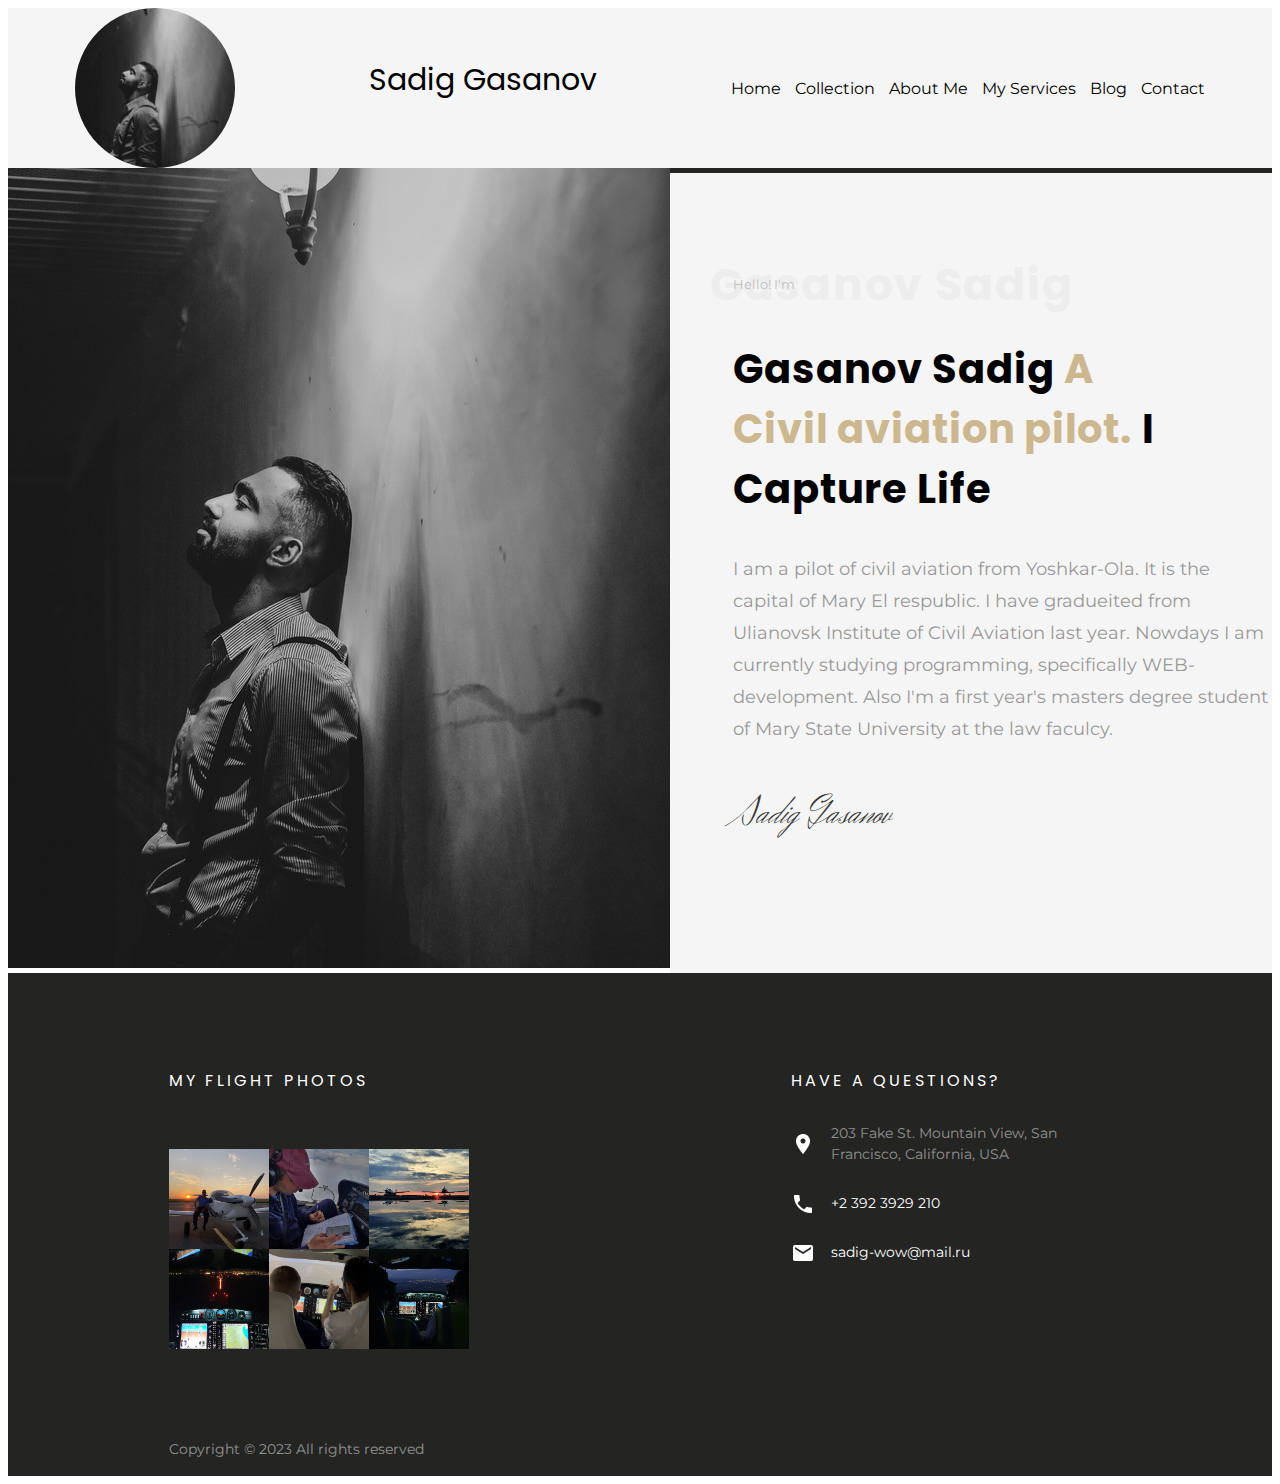
<file: index.html>
<!DOCTYPE html>
<html lang="en">

<head>
    <meta charset="UTF-8">
    <meta http-equiv="X-UA-Compatible" content="IE=edge">
    <meta name="viewport" content="width=device-width, initial-scale=1.0">
    <title>CV</title>
    <meta name="viewport" content="width=device-width, initial-scale=1">
    <link rel="preconnect" href="https://fonts.googleapis.com">
    <link rel="preconnect" href="https://fonts.gstatic.com" crossorigin>
    <link
        href="https://fonts.googleapis.com/css2?family=Herr+Von+Muellerhoff&family=Montserrat+Subrayada:wght@400;700&family=Montserrat:ital,wght@0,100;0,200;0,300;0,400;0,500;0,600;0,700;0,800;0,900;1,100;1,200;1,300;1,400;1,500;1,600;1,700;1,800;1,900&family=Poppins:ital,wght@0,100;0,200;0,300;0,400;0,500;0,600;0,700;0,800;0,900;1,100;1,200;1,300;1,400;1,500;1,600;1,700;1,800;1,900&display=swap"
        rel="stylesheet">
    <link href="css/style.css" rel="stylesheet">
    <link href="css/home.css" rel="stylesheet">
</head>

<body>
    <div class="without-footer">
        <div class="menu">
            <img src="./images/small_me.jpg" alt="Me" class="menu__picture">
            <h1 class="caption">
                Sadig Gasanov
            </h1>
            <div class="navigation-menu">
                <a href="#" class="navigation-menu__element">Home</a>
                <a href="#" class="navigation-menu__element">Collection</a>
                <a href="#" class="navigation-menu__element">About Me</a>
                <a href="my_services.html" class="navigation-menu__element">My Services</a>
                <a href="#" class="navigation-menu__element">Blog</a>
                <a href="contact.html" class="navigation-menu__element">Contact</a>
            </div>
        </div>
        <div class="content-with-footer">
            <main class="content">
                <img class="big-photo" src="./images/me.jpg" alt="My photo">
                <article class="description">
                    <p class="greeting">Hello! I'm</p>
                    <span class="background_name">
                        Gasanov Sadig
                    </span>
                    <div class="title">
                        <h2 class="title_black">
                            Gasanov Sadig
                            <span class="title_color">A Civil aviation pilot.</span> I Capture Life
                        </h2>
                    </div>
                    <p class="about_me_article">
                        I am a pilot of civil aviation from Yoshkar-Ola. It is the capital of Mary El respublic.
                        I have gradueited from Ulianovsk Institute of Civil Aviation last year.
                        Nowdays I am currently studying programming, specifically WEB-development.
                        Also I'm a first year's masters degree student of Mary State University at the
                        law faculcy.
                    </p>
                    <p class="sign">
                        Sadig Gasanov
                    </p>
                </article>
            </main>
            <footer class="footer">
                <div>
                    <h3 class="footer__title">
                        MY FLIGHT PHOTOS
                    </h3>
                    <div class="footer-pictures">
                        <img class="footer-pictures__small-pilot-pictures" src="./images/pilot_aerodrome.png"
                            alt="Aerodrome">
                        <img class="footer-pictures__small-pilot-pictures" src="./images/pilot_me.png"
                            alt="Me in aircraft">
                        <img class="footer-pictures__small-pilot-pictures" src="./images/pilot_sun.png" alt="Sunrise">
                        <img class="footer-pictures__small-pilot-pictures" src="./images/pilot_night.jpg"
                            alt="Night Flight">
                        <img class="footer-pictures__small-pilot-pictures" src="./images/pilot_training.png"
                            alt="Training">
                        <img class="footer-pictures__small-pilot-pictures" src="./images/pilot_nogt_with_insteuctor.png"
                            alt="Night Samara">
                    </div>
                    <p class="footer-pictures__copyright">
                        Copyright © 2023 All rights reserved
                    </p>
                </div>
                <div>
                    <h3 class="footer__title">
                        HAVE A QUESTIONS?
                    </h3>
                    <div class="place">
                        <img class="place__photo" src="./images/place.png" alt="point">
                        <p class="place__text">
                            203 Fake St. Mountain View, San Francisco, California, USA
                        </p>
                    </div>
                    <div class="place">
                        <img class="place__photo" src="./images/local_phone.png" alt="phone">
                        <p class="phone_text">
                            +2 392 3929 210
                        </p>
                    </div>
                    <div class="place">
                        <img class="place__photo" src="./images/local_post_office.png" alt="post">
                        <p class="phone_text">
                            sadig-wow@mail.ru
                        </p>
                    </div>
                </div>
            </footer>
        </div>
    </div>
</body>

</html>
</file>
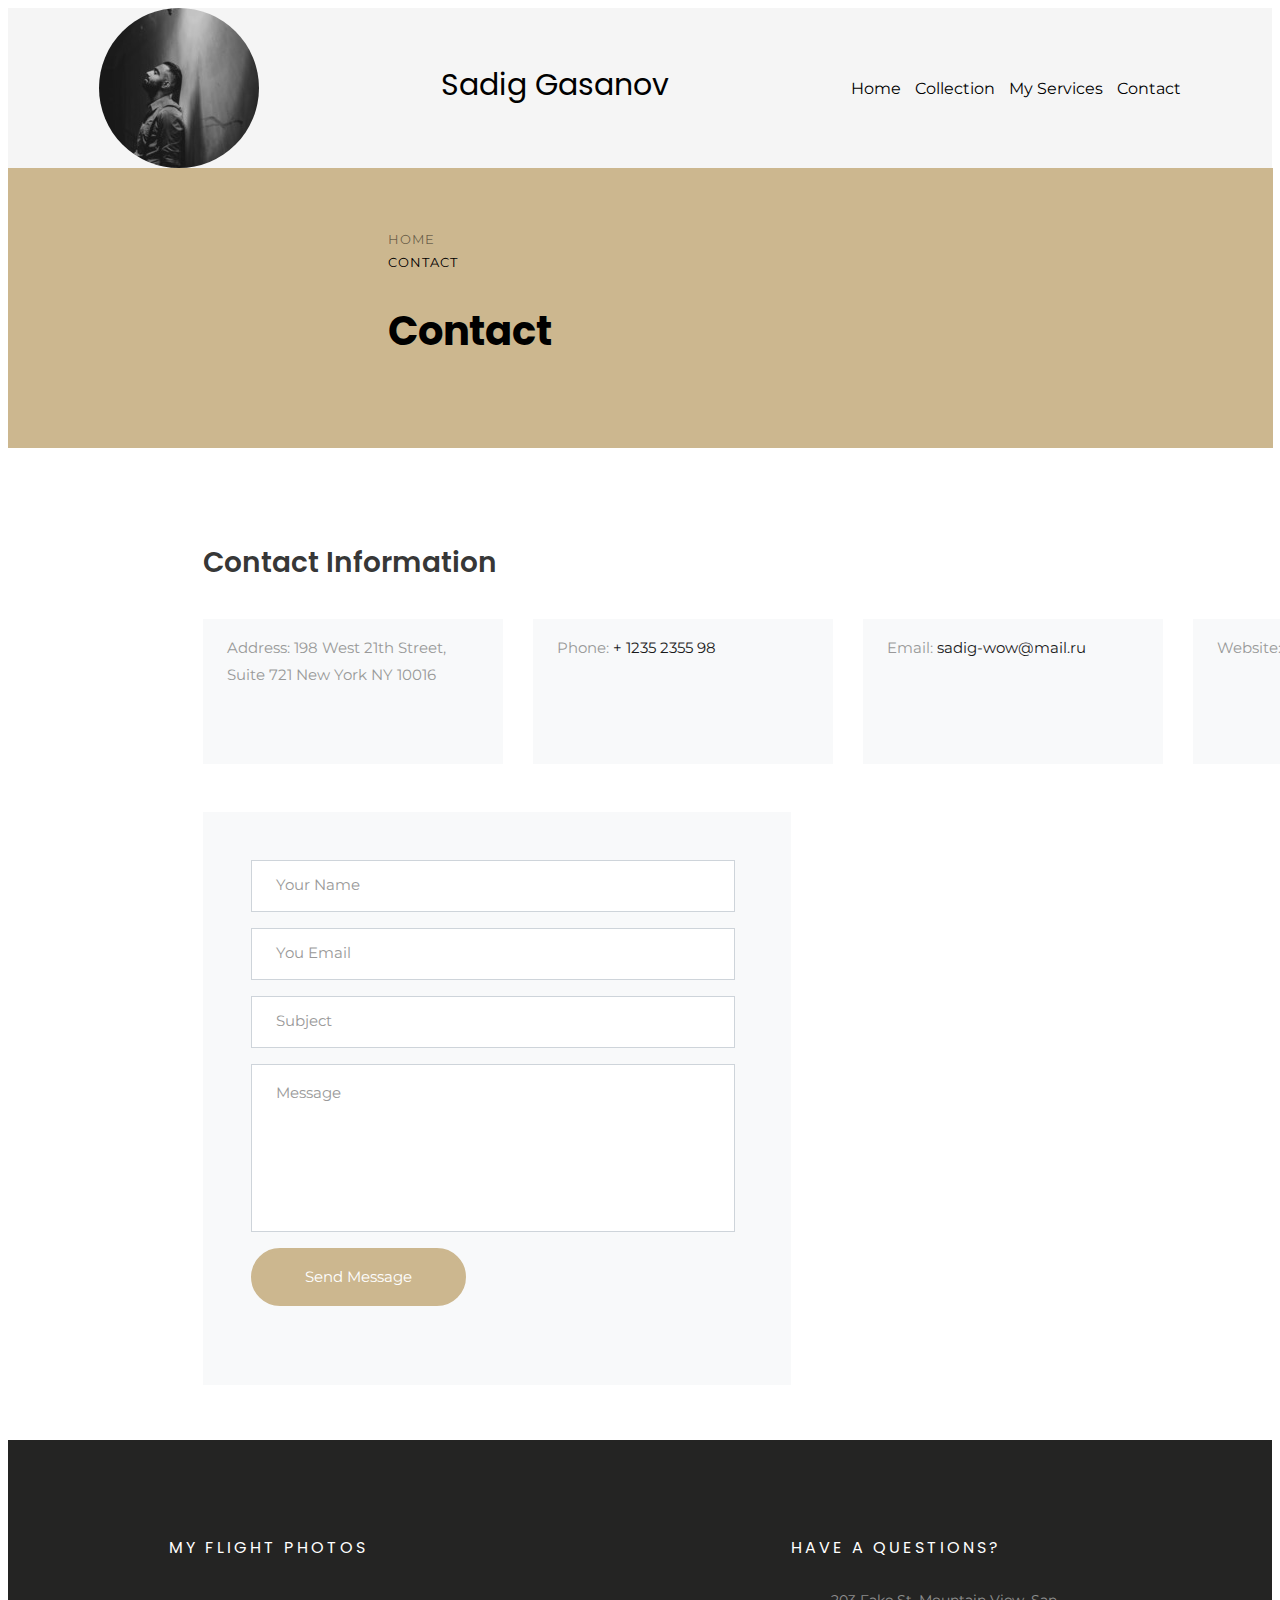
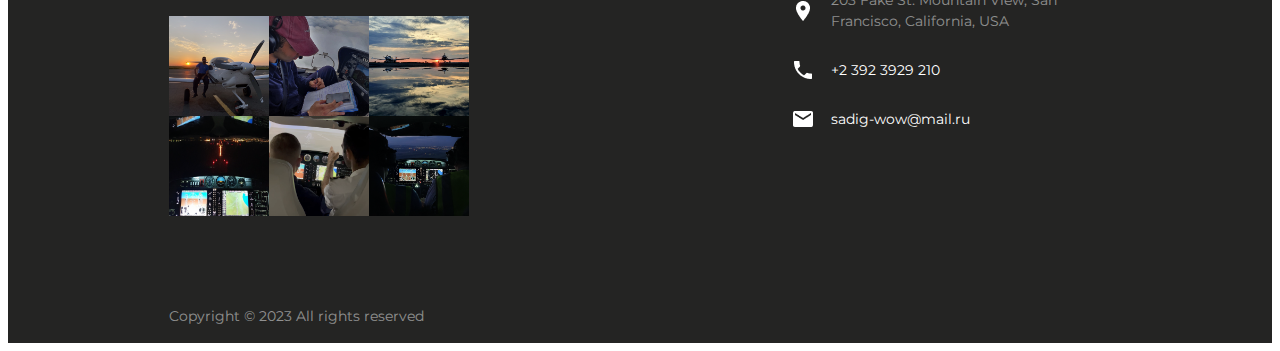
<file: contact.html>
<!DOCTYPE html>
<html lang="en">

<head>
    <meta charset="UTF-8">
    <meta http-equiv="X-UA-Compatible" content="IE=edge">
    <meta name="viewport" content="width=device-width, initial-scale=1.0">
    <title>Contact</title>
    <meta name="viewport" content="width=device-width, initial-scale=1">
    <link rel="preconnect" href="https://fonts.googleapis.com">
    <link rel="preconnect" href="https://fonts.gstatic.com" crossorigin>
    <link
        href="https://fonts.googleapis.com/css2?family=Herr+Von+Muellerhoff&family=Montserrat+Subrayada:wght@400;700&family=Montserrat:ital,wght@0,100;0,200;0,300;0,400;0,500;0,600;0,700;0,800;0,900;1,100;1,200;1,300;1,400;1,500;1,600;1,700;1,800;1,900&family=Poppins:ital,wght@0,100;0,200;0,300;0,400;0,500;0,600;0,700;0,800;0,900;1,100;1,200;1,300;1,400;1,500;1,600;1,700;1,800;1,900&display=swap"
        rel="stylesheet">
    <link href="css/style.css" rel="stylesheet">
    <link href="css/contact.css" rel="stylesheet">
</head>

<body>
    <div class="without-footer">
        <div class="menu">
            <img src="./images/small_me.jpg" alt="Me" class="menu__picture">
            <h3 class="caption">
                Sadig Gasanov
            </h3>
            <div class="navigation-menu">
                <a href="index.html" class="navigation-menu__element">Home</a>
                <a href="#" class="navigation-menu__element">Collection</a>
                <a href="my_services.html" class="navigation-menu__element">My Services</a>
                <a href="#" class="navigation-menu__element">Contact</a>
            </div>
        </div>
        <div class="content-with-footer">
            <header class="header-contact">
                <nav class="header-contact__navigation">
                    <a href="index.html"
                        class="menu_link header-contact__navigation-element-accent header-contact__navigation-element">Home</a>
                    <a href="#" class="menu_link header-contact__navigation-element">Contact</a>
                </nav>
                <h1 class="header-contact__title">
                    Contact
                </h1>
            </header>
            <main class="contact-information">
                <h2 class="contact-information__title">
                    Contact Information
                </h2>
                <div class="form">
                    <div class="form__container">
                        <p class="form__text">
                            Address: 198 West 21th Street, Suite 721 New York NY 10016
                        </p>
                    </div>
                    <div class="form__container">
                        <p class="form__text">
                            Phone: <span class="form__text-accent">+ 1235 2355 98</span>
                        </p>
                    </div>
                    <div class="form__container">
                        <p class="form__text">
                            Email: <span class="form__text-accent">sadig-wow@mail.ru</span>
                        </p>
                    </div>
                    <div class="form__container">
                        <p class="form__text">
                            Website: <span class="form__text-accent">vk.com</span>
                        </p>
                    </div>
                </div>
                <form action="https://vk.com/gasanov.sadig" method="post" class="questionnaire">
                    <input class="questionnaire__container" type="text" name="name" placeholder="Your Name" required="">
                    <input class="questionnaire__container" type="email" placeholder="You Email">
                    <input class="questionnaire__container" type="text" name="subject" placeholder="Subject">
                    <textarea class="questionnaire__container-big" placeholder="Message"></textarea>
                    <input class="questionnaire__button" type="submit" value="Send Message">
                </form>
            </main>
            <footer class="footer">
                <div>
                    <h3 class="footer__title">
                        MY FLIGHT PHOTOS
                    </h3>
                    <div class="footer-pictures">
                        <img class="footer-pictures__small-pilot-pictures" src="./images/pilot_aerodrome.png"
                            alt="Aerodrome">
                        <img class="footer-pictures__small-pilot-pictures" src="./images/pilot_me.png"
                            alt="Me in aircraft">
                        <img class="footer-pictures__small-pilot-pictures" src="./images/pilot_sun.png" alt="Sunrise">
                        <img class="footer-pictures__small-pilot-pictures" src="./images/pilot_night.jpg"
                            alt="Night Flight">
                        <img class="footer-pictures__small-pilot-pictures" src="./images/pilot_training.png"
                            alt="Training">
                        <img class="footer-pictures__small-pilot-pictures" src="./images/pilot_nogt_with_insteuctor.png"
                            alt="Night Samara">
                    </div>
                    <p class="footer-pictures__copyright">
                        Copyright © 2023 All rights reserved
                    </p>
                </div>
                <div>
                    <h3 class="footer__title">
                        HAVE A QUESTIONS?
                    </h3>
                    <div class="place">
                        <img class="place__photo" src="./images/place.png" alt="point">
                        <p class="place__text">
                            203 Fake St. Mountain View, San Francisco, California, USA
                        </p>
                    </div>
                    <div class="place">
                        <img class="place__photo" src="./images/local_phone.png" alt="phone">
                        <p class="phone_text">
                            +2 392 3929 210
                        </p>
                    </div>
                    <div class="place">
                        <img class="place__photo" src="./images/local_post_office.png" alt="post">
                        <p class="phone_text">
                            sadig-wow@mail.ru
                        </p>
                    </div>
                </div>
            </footer>
        </div>
    </div>
</body>

</html>
</file>
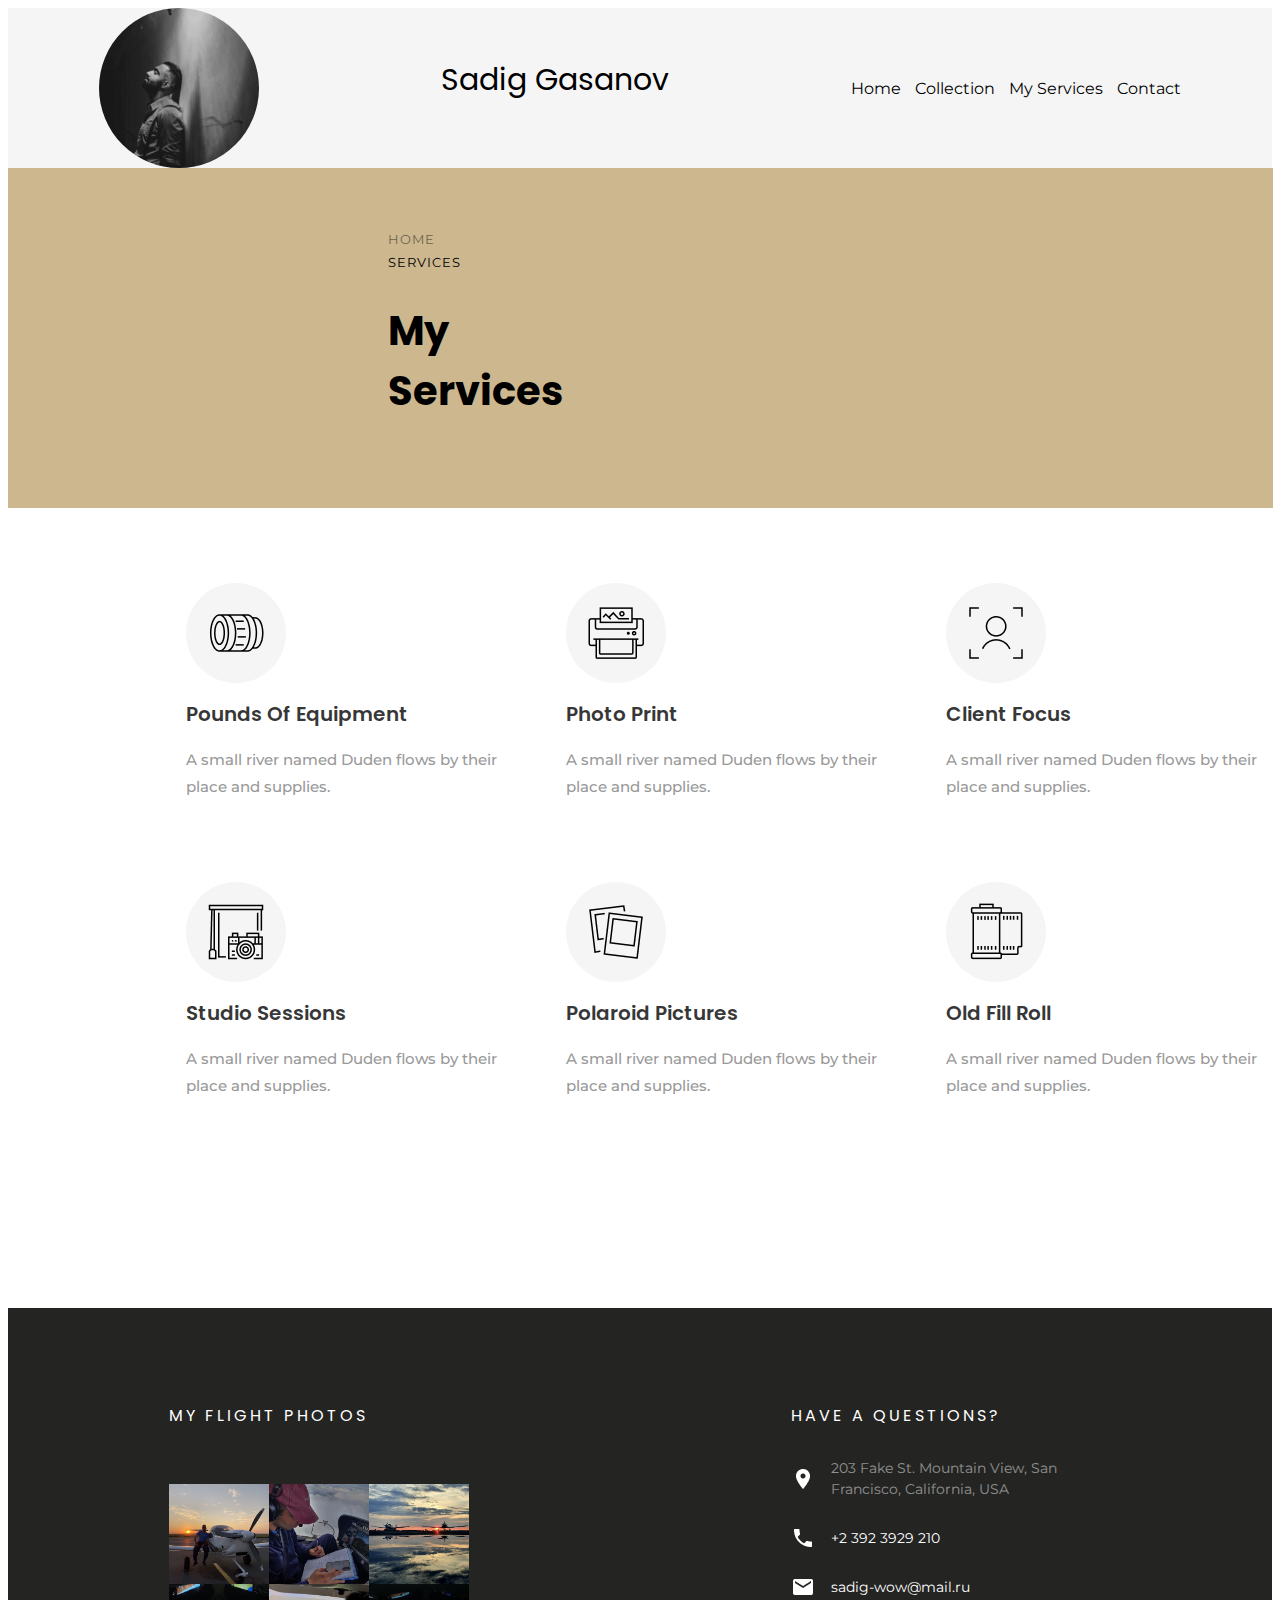
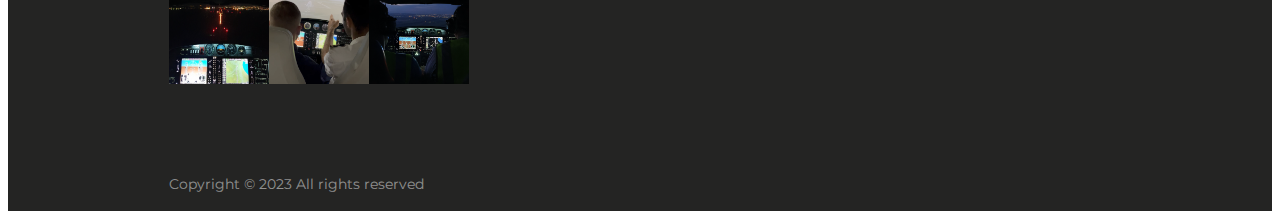
<file: my_services.html>
<!DOCTYPE html>
<html lang="en">

<head>
    <meta charset="UTF-8">
    <meta http-equiv="X-UA-Compatible" content="IE=edge">
    <meta name="viewport" content="width=device-width, initial-scale=1.0">
    <title>My Services</title>
    <meta name="viewport" content="width=device-width, initial-scale=1">
    <link rel="preconnect" href="https://fonts.googleapis.com">
    <link rel="preconnect" href="https://fonts.gstatic.com" crossorigin>
    <link
        href="https://fonts.googleapis.com/css2?family=Herr+Von+Muellerhoff&family=Montserrat+Subrayada:wght@400;700&family=Montserrat:ital,wght@0,100;0,200;0,300;0,400;0,500;0,600;0,700;0,800;0,900;1,100;1,200;1,300;1,400;1,500;1,600;1,700;1,800;1,900&family=Poppins:ital,wght@0,100;0,200;0,300;0,400;0,500;0,600;0,700;0,800;0,900;1,100;1,200;1,300;1,400;1,500;1,600;1,700;1,800;1,900&display=swap"
        rel="stylesheet">
    <link href="css/style.css" rel="stylesheet">
    <link href="css/my_services.css" rel="stylesheet">
</head>

<body>
    <div class="without-footer">
        <div class="menu">
            <img src="./images/small_me.jpg" alt="Me" class="menu__picture">
            <h1 class="caption">
                Sadig Gasanov
            </h1>
            <div class="navigation-menu">
                <a href="index.html" class="navigation-menu__element">Home</a>
                <a href="#" class="navigation-menu__element">Collection</a>
                <a href="my_services.html" class="navigation-menu__element">My Services</a>
                <a href="contact.html" class="navigation-menu__element">Contact</a>
            </div>
        </div>
        <div class="content-with-footer">
            <header class="header-contact">
                <nav class="header-contact__navigation">
                    <a href="index.html"
                        class="menu_link header-contact__navigation-element-accent header-contact__navigation-element">Home</a>
                    <a href="my_services.html" class="menu_link header-contact__navigation-element">Services</a>
                </nav>
                <h1 class="header-contact__title">
                    My Services
                </h1>
            </header>
            <main class="abilities">
                <div>
                    <div class="circle">
                        <img src="images/icon-1.png" alt="Equipment">
                    </div>
                    <h2 class="abilities__text-title">
                        Pounds Of Equipment
                    </h2>
                    <p class="abilities__text">
                        A small river named Duden flows by their place and supplies.
                    </p>
                </div>
                <div>
                    <div class="circle">
                        <img src="images/icon-2.png" alt="Photo print">
                    </div>
                    <h2 class="abilities__text-title">
                        Photo Print
                    </h2>
                    <p class="abilities__text">
                        A small river named Duden flows by their place and supplies.
                    </p>
                </div>
                <div>
                    <div class="circle">
                        <img src="images/icon-3.png" alt="Client Focus">
                    </div>
                    <h2 class="abilities__text-title">
                        Client Focus
                    </h2>
                    <p class="abilities__text">
                        A small river named Duden flows by their place and supplies.
                    </p>
                </div>
                <div>
                    <div class="circle">
                        <img src="images/icon-4.png" alt="Studio Sessions">
                    </div>
                    <h2 class="abilities__text-title">
                        Studio Sessions
                    </h2>
                    <p class="abilities__text">
                        A small river named Duden flows by their place and supplies.
                    </p>
                </div>
                <div>
                    <div class="circle">
                        <img src="images/icon-5.png" alt="Polaroid Pictures">
                    </div>
                    <h2 class="abilities__text-title">
                        Polaroid Pictures
                    </h2>
                    <p class="abilities__text">
                        A small river named Duden flows by their place and supplies.
                    </p>
                </div>
                <div>
                    <div class="circle">
                        <img src="images/icon-6.png" alt="Old Fill Roll">
                    </div>
                    <h2 class="abilities__text-title">
                        Old Fill Roll
                    </h2>
                    <p class="abilities__text">
                        A small river named Duden flows by their place and supplies.
                    </p>
                </div>
            </main>
            <footer class="footer">
                <div>
                    <h3 class="footer__title">
                        MY FLIGHT PHOTOS
                    </h3>
                    <div class="footer-pictures">
                        <img class="footer-pictures__small-pilot-pictures" src="./images/pilot_aerodrome.png"
                            alt="Aerodrome">
                        <img class="footer-pictures__small-pilot-pictures" src="./images/pilot_me.png"
                            alt="Me in aircraft">
                        <img class="footer-pictures__small-pilot-pictures" src="./images/pilot_sun.png" alt="Sunrise">
                        <img class="footer-pictures__small-pilot-pictures" src="./images/pilot_night.jpg"
                            alt="Night Flight">
                        <img class="footer-pictures__small-pilot-pictures" src="./images/pilot_training.png"
                            alt="Training">
                        <img class="footer-pictures__small-pilot-pictures" src="./images/pilot_nogt_with_insteuctor.png"
                            alt="Night Samara">
                    </div>
                    <p class="footer-pictures__copyright">
                        Copyright © 2023 All rights reserved
                    </p>
                </div>
                <div>
                    <h3 class="footer__title">
                        HAVE A QUESTIONS?
                    </h3>
                    <div class="place">
                        <img class="place__photo" src="./images/place.png" alt="point">
                        <p class="place__text">
                            203 Fake St. Mountain View, San Francisco, California, USA
                        </p>
                    </div>
                    <div class="place">
                        <img class="place__photo" src="./images/local_phone.png" alt="phone">
                        <p class="phone_text">
                            +2 392 3929 210
                        </p>
                    </div>
                    <div class="place">
                        <img class="place__photo" src="./images/local_post_office.png" alt="post">
                        <p class="phone_text">
                            sadig-wow@mail.ru
                        </p>
                    </div>
                </div>
            </footer>
        </div>
    </div>
</body>

</html>
</file>
<file: css/style.css>
.without-footer {
    display: flex;
    width: 100%;
}

.menu {
    width: 22%;
    height: 1307px;
    background: rgba(0, 0, 0, 0.04);
    margin-top: 0px;
    margin-left: 0px;
    vertical-align: top;
    text-align: center;
}

.menu__picture {
    border-radius: 50%;
    margin-top: 45px;
}

.caption {
    font: 400 24px/36px 'Poppins';
    text-align: center;
    color: #000000;
    margin-bottom: 36px;
}

.navigation-menu {
    display: flex;
    flex-direction: column;
    font: 400 16px/29px 'Montserrat';
    color: #000000;
    text-align: center;
    gap: 14px;
}

.navigation-menu__element {
    text-decoration: none;
    color: #000000;
}

.content {
    display: flex;
    width: 100%;
}

.content-with-footer {
    display: flex;
    flex-direction: column;
    width: 100%;
}

.footer {
    background: #242423;
    display: flex;
    justify-content: space-around;
    padding-top: 80px;
    /* Можешь добавить свойство flex-wrap чтобы блоки переносились, если не будут помешаться в экране */
}


.footer__title {
    font: 400 16px/24px 'Poppins';
    letter-spacing: 3px;
    color: #FFFFFF;
}

.footer-pictures {
    width: 300px;
    display: flex;
    flex-wrap: wrap;
    margin-top: 56px;
}

.footer-pictures__small-pilot-pictures {
    width: 100px;
    height: 100px;
}

.footer-pictures__copyright {
    font: 400 14px/25px 'Montserrat';
    color: rgba(255, 255, 255, 0.5);
    margin-top: 88px;
}

.place {
    display: flex;
    align-items: center;
    gap: 16px;
}

.place__text {
    font: 400 14px/21px 'Montserrat';
    width: 280px;
    color: rgba(255, 255, 255, 0.5);
}

.place__photo {
    width: 24px;
    height: 24px;
}

.phone_text {
    font: 400 14px/21px 'Montserrat';
    color: #FFFFFF;
}

.header-contact {
    background: #CCB78F;
    padding: 60px 885px 60px 380px;
}

.header-contact__title {
    font: 700 40px/60px 'Poppins';
    color: #000000;
}

.header-contact__navigation {
    font: 400 13px/23px 'Montserrat';
    letter-spacing: 1px;
    text-transform: uppercase;
    color: #000000;
}

.header-contact__navigation-element {
    text-decoration: none;
    color: #000000;
}

.header-contact__navigation-element-accent {
    color: rgba(0, 0, 0, 0.5);
}

.menu_link {
    position: relative;
}

.menu_link:hover {
    color: rgba(0, 0, 0, 0.1);
}

.menu_link:hover:before {
    transform: scaleX(1);
    transform-origin: left;
    transition: transform 0.5s;

}

.menu_link::before {
    content: '';
    width: 100%;
    height: 1px;
    background-color: black;
    position: absolute;
    left: 0;
    bottom: -5px;
    transform: scaleX(0);
    transform-origin: right;
}


input::placeholder {
    font: 400 15px/27px 'Montserrat';
    line-height: 27px;
    color: #999999;
    padding-left: 22px;
    padding-top: 12px;
}

textarea::placeholder {
    font: 400 15px/27px 'Montserrat';
    line-height: 27px;
    color: #999999;
    padding-left: 22px;
    padding-top: 12px;
}

@media screen and (max-width:1512px) {
    .menu {
        display: flex;
        justify-content: space-around;
        align-items: center;
        width: 100%;
        height: 100%;
        background: rgba(0, 0, 0, 0.04);
        text-align: center;
    }

    .without-footer {
        display: flex;
        flex-direction: column;
        width: 100%;
    }

    .navigation-menu {
        display: flex;
        flex-direction: row;
        justify-content: space-between;
        align-items: center;
        font: 400 16px/29px 'Montserrat';
        color: #000000;
        text-align: center;
    }

    .background_name {
        position: absolute;
        left: 1100px;
        top: 67px;
        font: 700 49px/103px 'Poppins';
        letter-spacing: 1.71667px;
        color: #EDEDED;
        z-index: 0;
    }

    .caption {
        font: 400 30px/0 'Poppins';
        color: #000000;
    }

    .menu__picture {
        /* border-radius: 50%; до этого было тоже самое значение */
        border-radius: 50%;
        margin-top: 0;
    }
}

@media screen and (max-width:1102px) {
    .content {
        flex-wrap: wrap;
    }
}

@media screen and (max-width:1102px) {
    .caption {
        display: none;
    }
}
</file>
<file: css/home.css>
.big-photo {
    height: 800px;
}

.description {
    width: 100%;
    background: rgba(0, 0, 0, 0.04);
    vertical-align: top;
    height: 800px;
    padding-left: 5%;
    position: relative;
    z-index: 1;
}

.greeting {
    font: 400 23px/43px 'Montserrat';
    color: #BFBFBF;
    margin-top: 90px;
}


.background_name {
    position: absolute;
    top: 67px;
    left: 50px;
    font: 700 69px/103px 'Poppins';
    letter-spacing: 1.71667px;
    color: #EDEDED;
    z-index: -1;
}

.title {
    max-width: 450px;
}

.title_black {
    font: 700 40px/60px 'Poppins';
    letter-spacing: 1px;
    color: #000000;
}


.title_color {
    color: #CCB78F;
}

.about_me_article {
    font: 400 18px/32px 'Montserrat';
    color: #999999;
    margin-top: 34px;
    max-width: 650px;
}

.sign {
    font: 400 40px/60px 'Herr Von Muellerhoff';
    color: rgba(0, 0, 0, 0.8);
    margin-top: 16;
}

@media screen and (max-width:1512px) {
    .description {
        width: 100%;
        background: rgba(0, 0, 0, 0.04);
        vertical-align: top;
        padding-left: 5%;
        border-width: 5px 0 0 0;
        border-style: solid;
        border-color: #242423;
    }
}

@media screen and (max-width:1302px) {
    .background_name {
        font: 700 44px/103px 'Poppins';
        top: 60px;
        left: 40px;
    }
    .greeting {
        font: 400 13px/43px 'Montserrat';
    }
}

@media screen and (max-width:1102px) {
    .big-photo {
            height: 100%;
            width: 100%;
        }
}
</file>
<file: css/contact.css>
.contact-information {
    padding: 71px 195px 55px 195px
}

.contact-information__title {
    font: 600 28px/42px 'Poppins';
    color: rgba(0, 0, 0, 0.8);
    margin-bottom: 35px;
}

.form {
    display: grid;
    gap: 30px;
    grid-template-rows: 145px;
    grid-template-columns: repeat(4, 300px);
}

.form__container {
    background: #F8F9FA;
    padding: 0px 17px 40px 24px
}

.form__text {
    font: 400 15px/27px 'Montserrat';
    color: #999999;
}

.form__text-accent {
    color: #1A1A1A;
}

.questionnaire {
    margin-top: 48px;
    padding: 48px 0px 79px 48px;
    width: 540px;
    background: #F8F9FA;
    display: grid;
    grid-template-rows: 52px 52px 52px 168px 58px;
    gap: 16px;
}

.questionnaire__container {
    box-sizing: border-box;
    width: 484px;
    background: #FFFFFF;
    border: 1px solid #CED4DA;
}

.questionnaire__container-big {
    resize: none;
    box-sizing: border-box;
    width: 484px;
    background: #FFFFFF;
    border: 1px solid #CED4DA;
}

.questionnaire__button {
    text-align: center;
    color: #FFFFFF;
    font: 15px/0 "Montserrat", sans-serif;
    padding: 20px 36px;
    box-sizing: border-box;
    width: 215px;
    background: #CCB78F;
    border: solid #CCB78F;
    border-radius: 30px;
}
</file>
<file: css/my_services.css>
.abilities {
    padding: 75px 210px 138px 178px;
    display: grid;
    grid-template-rows: repeat(2, 288px);
    grid-template-columns: repeat(3, 350px);
    gap: 11px 30px;
}

.abilities__text-title {
    font: 600 20px/30px 'Poppins';
    color: rgba(0, 0, 0, 0.8);
}

.abilities__text {
    font: 500 15px/27px 'Montserrat';
    color: #999999;
}

.circle {
    display: flex;
    align-items: center;
    justify-content: center;
    width: 100px;
    height: 100px;
    background: #F5F5F5;
    border-radius: 50px;
}
</file>
